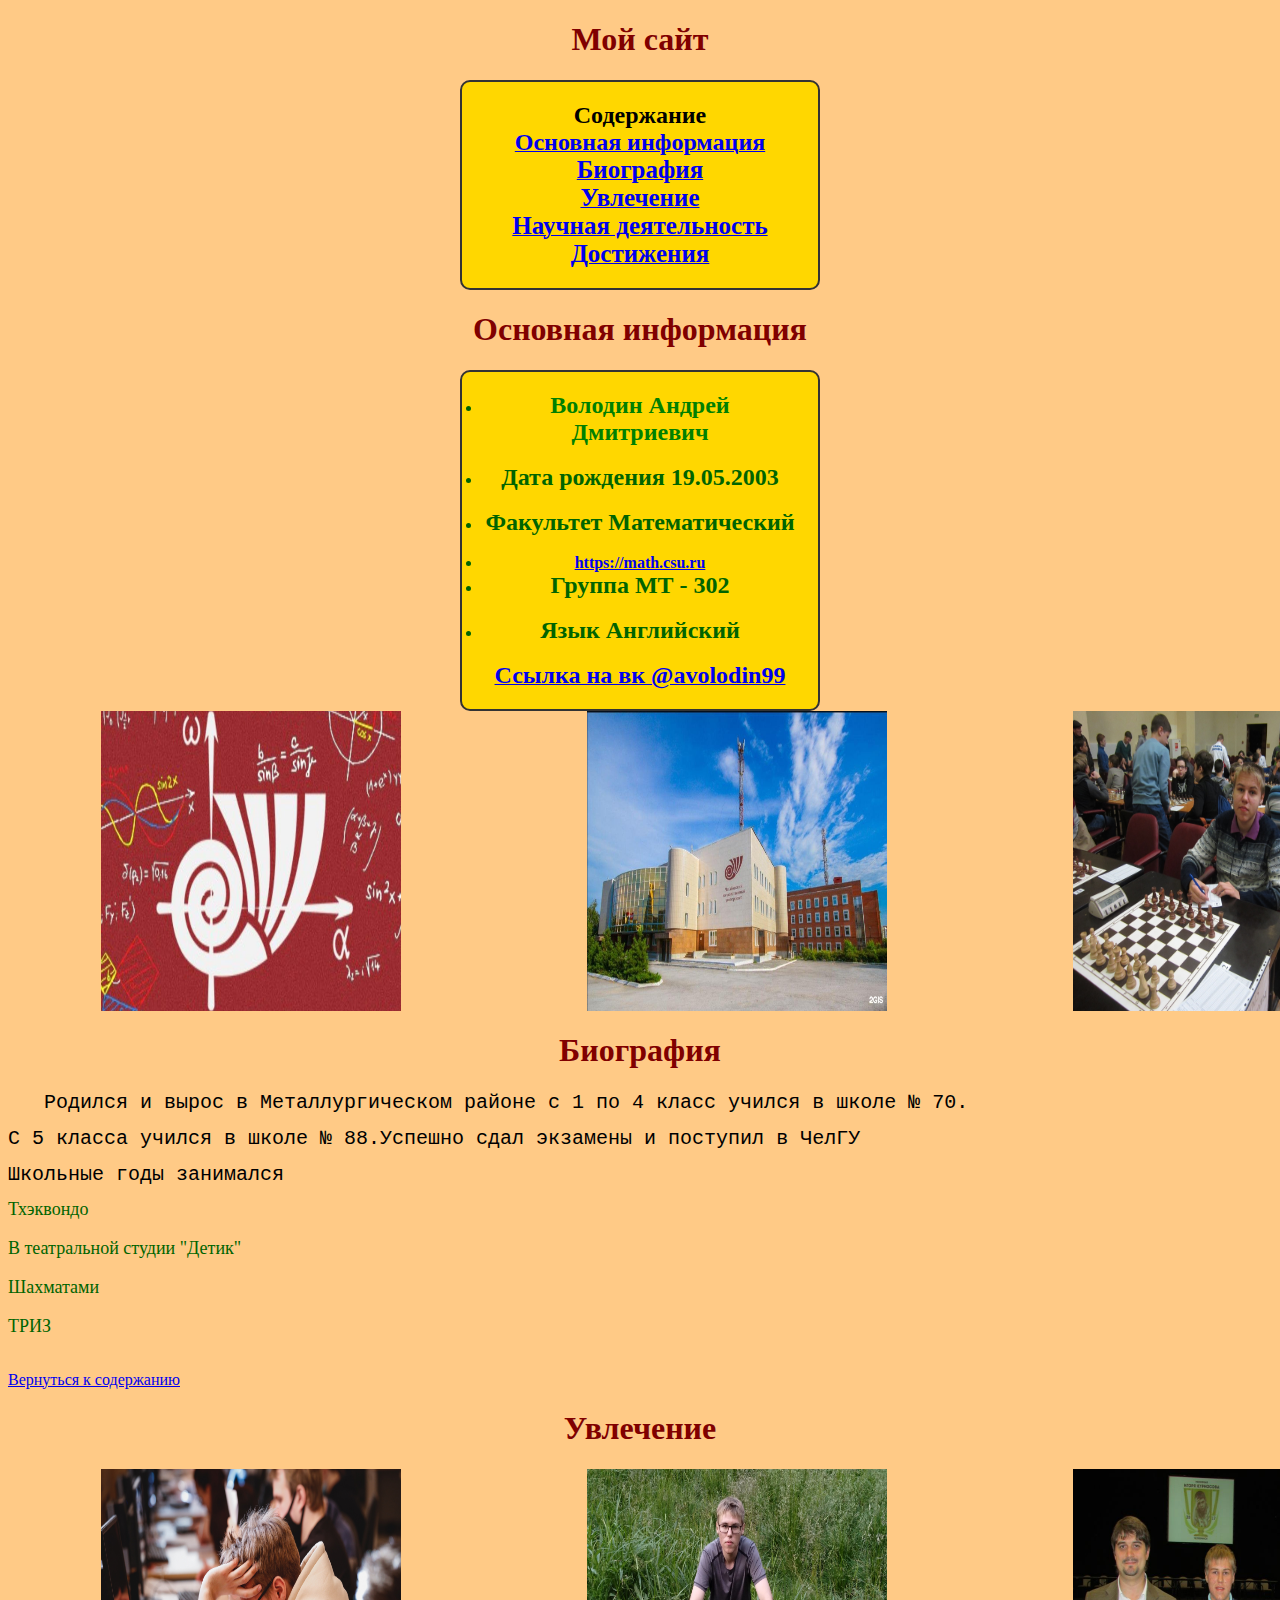
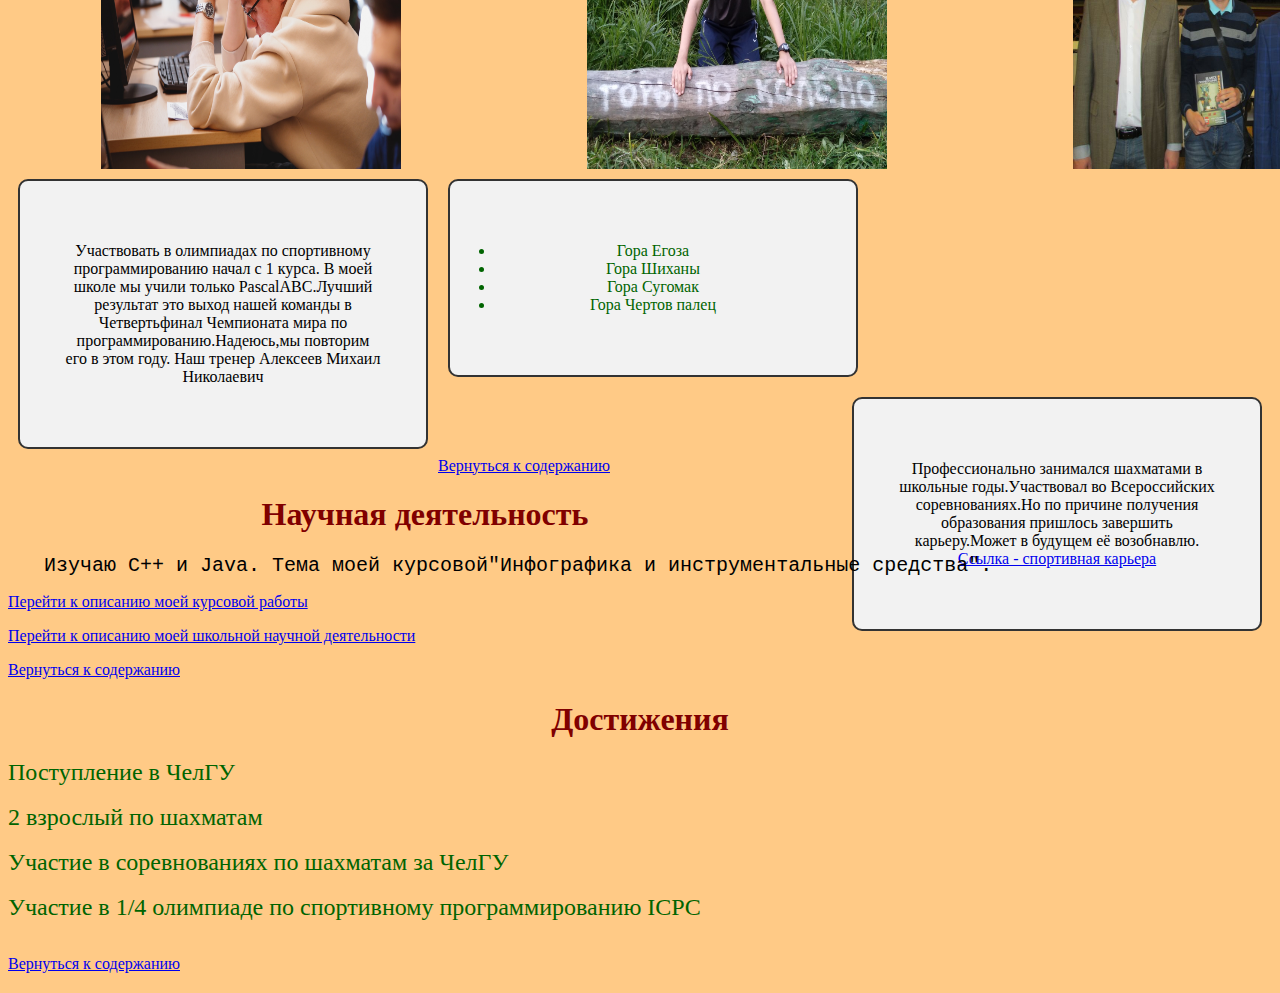
<file: index.html>
<!DOCTYPE html>
<html lang ="en">
<head>
	<meta charset="UTF-8">
	
	<title>лабораторная работа 1</title>
	<link rel = "stylesheet" href = "css/Biography.css">
</head>
<body>

	<h1 id="d0" style="text-align:center;">Мой сайт</h1>
	<div class="centered-text">
	<a id = "d"><b><font size="5">Содержание</font></b><br></a>
	<a href="#d1"><b><font size="5">Основная информация</font></b><br></a>
	<a href="#d2"><b><span style="font-size:25px;">Биография</span></b><br></a>
	<a href="#d3"><b><span style="font-size:25px;">Увлечение</span></b><br></a>
	<a href="#d4"><b><span style="font-size:25px;">Научная деятельность</span></b><br></a>
	<a href="#d5"><b><span style="font-size:25px;">Достижения</span></b><br></a>
	</div>
	<h1 id = "d1" style="text-align:center;">Основная информация</h1>
	 <div class="centered-text">
	<li><font size ='5' color = 'Green'><strong>Володин Андрей Дмитриевич</strong></font></li><br>
	<li><font size ='5'><strong>Дата рождения 19.05.2003</strong></font></li><br>
	<li><font size ='5'><strong>Факультет Математический</strong></font></li><br>
	<li><a href ="https://math.csu.ru"<font size ='5'><strong>https://math.csu.ru</strong></font></li></a>
	<li><font size ='5' ><strong>Группа МТ - 302</strong></font></li><br>
	<li><font size ='5'><strong>Язык Английский</strong></font></li><br>
	<a href ="https://vk.com/avolodin99"<li><font size ='5'><strong>Ссылка на вк @avolodin99</strong></font></li><br></a>
	</div>
	<div class= "image-container">
	<img src="jpg/math.jpg"  class="image">
	<img src="jpg/ЧелГу.jpg"  class="image">
	<img src="jpg/chess1.jpg"  class="image"></div>
	
	<h1 id = "d2" style="text-align:center;">Биография</h1>
	<pre><p><font size ='5'>   Родился и вырос в Металлургическом районе с 1 по 4 класс учился в школе № 70.</font></p></pre>
	<pre><p><font size ='5'>С 5 класса учился в школе № 88.Успешно сдал экзамены и поступил в ЧелГУ</font></p></pre>
	<pre><p><font size ='5'>Школьные годы занимался</font></p></pre>
	<li><font size ='4'>Тхэквондо</font></li><br>
	<li><font size ='4' >В театральной студии "Детик"</font></li><br>
	<li><font size ='4' >Шахматами</font></li><br>
	<li><font size ='4' >ТРИЗ</font></li><br>
	<a href="#d"><p> Вернуться к содержанию</p></a>
	
	<h1  id = "d3" style="text-align:center;">Увлечение</h1>
	<div class= "image-container">
	<img   src="jpg/olymp.jpg"  class="image" >
	<img   src="jpg/travel.jpg"  class="image" >
	<img   src="jpg/seans_2017.jpg" class="image">
	</div>
	
   <div class="text-block" id="left-block">
        <p>Участвовать в олимпиадах по спортивному программированию начал с 1 курса.
		В моей школе мы учили только PascalABC.Лучший результат это выход нашей команды в Четвертьфинал Чемпионата мира по программированию.Надеюсь,мы повторим его в этом году.
		Наш тренер Алексеев Михаил Николаевич</p>
    </div>

   
    <div class="text-block" id="center-block">
        <p><li>Гора Егоза</li>
		<li>Гора Шиханы</li>
		<li>Гора Сугомак</li>
		<li>Гора Чертов палец</li>
		</p>
    </div>

   
    <div class="text-block" id="right-block">
        <p>Профессионально занимался шахматами в школьные годы.Участвовал во Всероссийских соревнованиях.Но по причине получения образования пришлось завершить карьеру.Может в будущем её возобнавлю.
		<a href="https://ratings.ruchess.ru/people/4720"> Ссылка - спортивная карьера</a></p>
    </div>
	<br>
	<br>
	<br><br>
	<a href="#d"><p> Вернуться к содержанию</p></a>
    
	<h1 id = "d4"style="text-align:center;" >Научная деятельность</h1>
	<pre><p><font size ='5'>   Изучаю С++ и Java. Тема моей курсовой"Инфографика и инструментальные средства".</font></p></pre>
	<p><a href="html/science.html">Перейти к описанию моей курсовой работы</p>
	<p><a href="html/studyschool.html">Перейти к описанию моей школьной научной деятельности</p>
	</a><a href="#d"><p> Вернуться к содержанию</p></a>
	<h1 id = "d5" style="text-align:center;">Достижения</h1>
	<li><font size ='5'>Поступление в ЧелГУ</font></li><br>
	<li><font size ='5' >2 взрослый по шахматам</font></li><br>
	<li><font size ='5' >Участие в соревнованиях по шахматам за ЧелГУ </font></li><br>
	<li><font size ='5' >Участие в 1/4 олимпиаде по спортивному программированию ICPC</font></li><br>
	<a href="#d"><p> Вернуться к содержанию</p></a>
	</body>
	</body>
	</html>
</file>
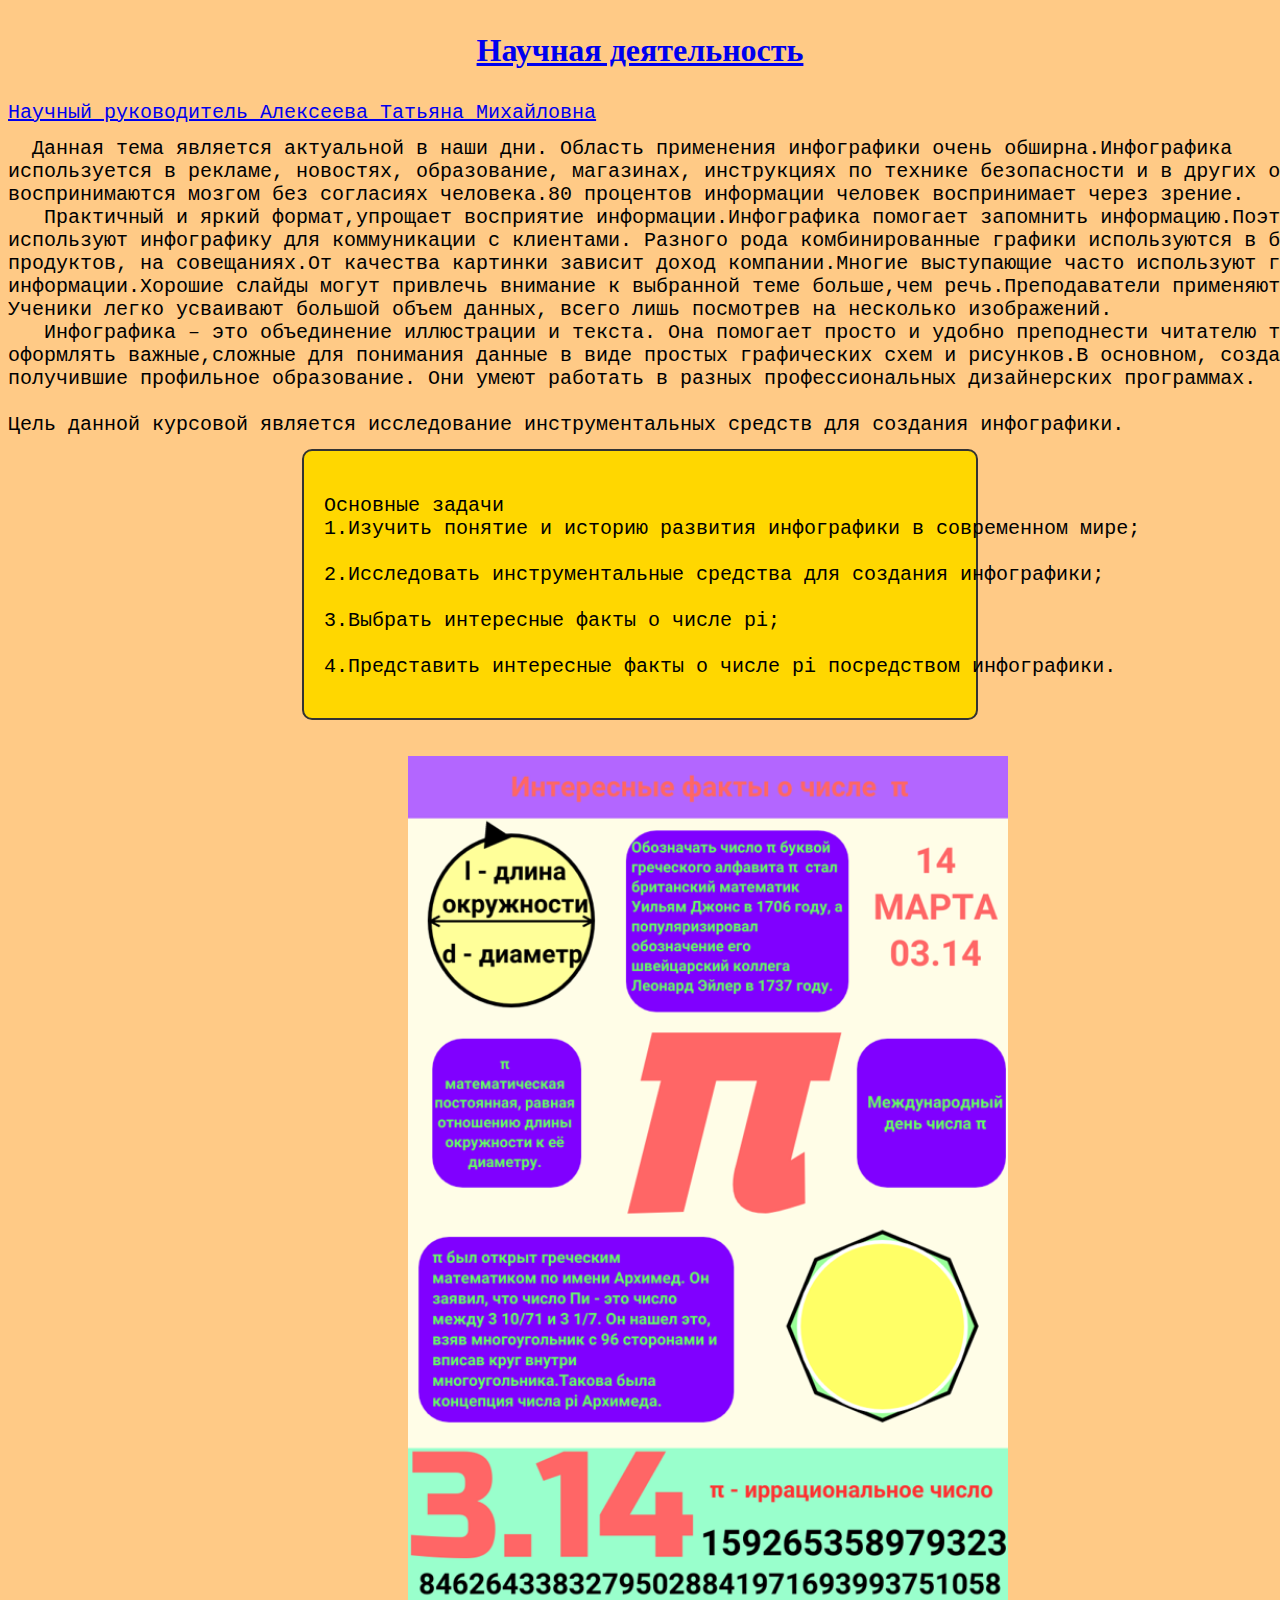
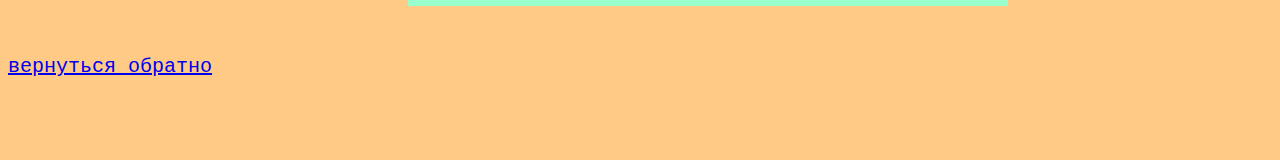
<file: html/science.html>
<!DOCTYPE html>
<html lang ="en">
<head>
	<meta charset="UTF-8">
	
	<title>Научная деятельность</title>
	<link rel= "stylesheet" href = "../css/Study.css">

</head>
<body>
<h1 id = "d4"style="text-align:center;" ><p><a href="../index.html">Научная деятельность</h1></p></a>
<pre><p><font size ='5'><a href ="https://www.csu.ru/Lists/List4/sotrudnik.aspx?ID=283">Научный руководитель Алексеева Татьяна Михайловна</a>
<pre><p><font size ='5'>  Данная тема является актуальной в наши дни. Область применения инфографики очень обширна.Инфографика 
используется в рекламе, новостях, образование, магазинах, инструкциях по технике безопасности и в других областях. Изображения 
воспринимаются мозгом без согласияx человека.80 процентов информации человек воспринимает через зрение.
   Практичный и яркий формат,упрощает восприятие информации.Инфографика помогает запомнить информацию.Поэтому все больше компаний 
используют инфографику для коммуникации с клиентами. Разного рода комбинированные графики используются в бизнесе в продаже своих 
продуктов, на совещаниях.От качества картинки зависит доход компании.Многие выступающие часто используют графический способ передачи 
информации.Хорошие слайды могут привлечь внимание к выбранной теме больше,чем речь.Преподаватели применяют такой способ подачи. 
Ученики легко усваивают большой объем данных, всего лишь посмотрев на несколько изображений.
   Инфографика – это объединение иллюстрации и текста. Она помогает просто и удобно преподнести читателю тему. Реализует возможность 
оформлять важные,сложные для понимания данные в виде простых графических схем и рисунков.В основном, созданием занимаются дизайнеры, 
получившие профильное образование. Они умеют работать в разных профессиональных дизайнерских программах. 

Цель данной курсовой является исследование инструментальных средств для создания инфографики.
<div class="centered-text">
Основные задачи
1.Изучить понятие и историю развития инфографики в современном мире;<br>
2.Исследовать инструментальные средства для создания инфографики;<br>
3.Выбрать интересные факты о числе pi;<br>
4.Представить интересные факты о числе pi посредством инфографики.
</font></p></pre></div>
<img src="../jpg/pi.png"  class ="image" ><br>
<p id = "d4"style="text-align:center;" ><p><a href="../index.html">вернуться обратно</p></a>
</font></p></pre>










</body>
	</body>
	</html>
	</html>
</file>
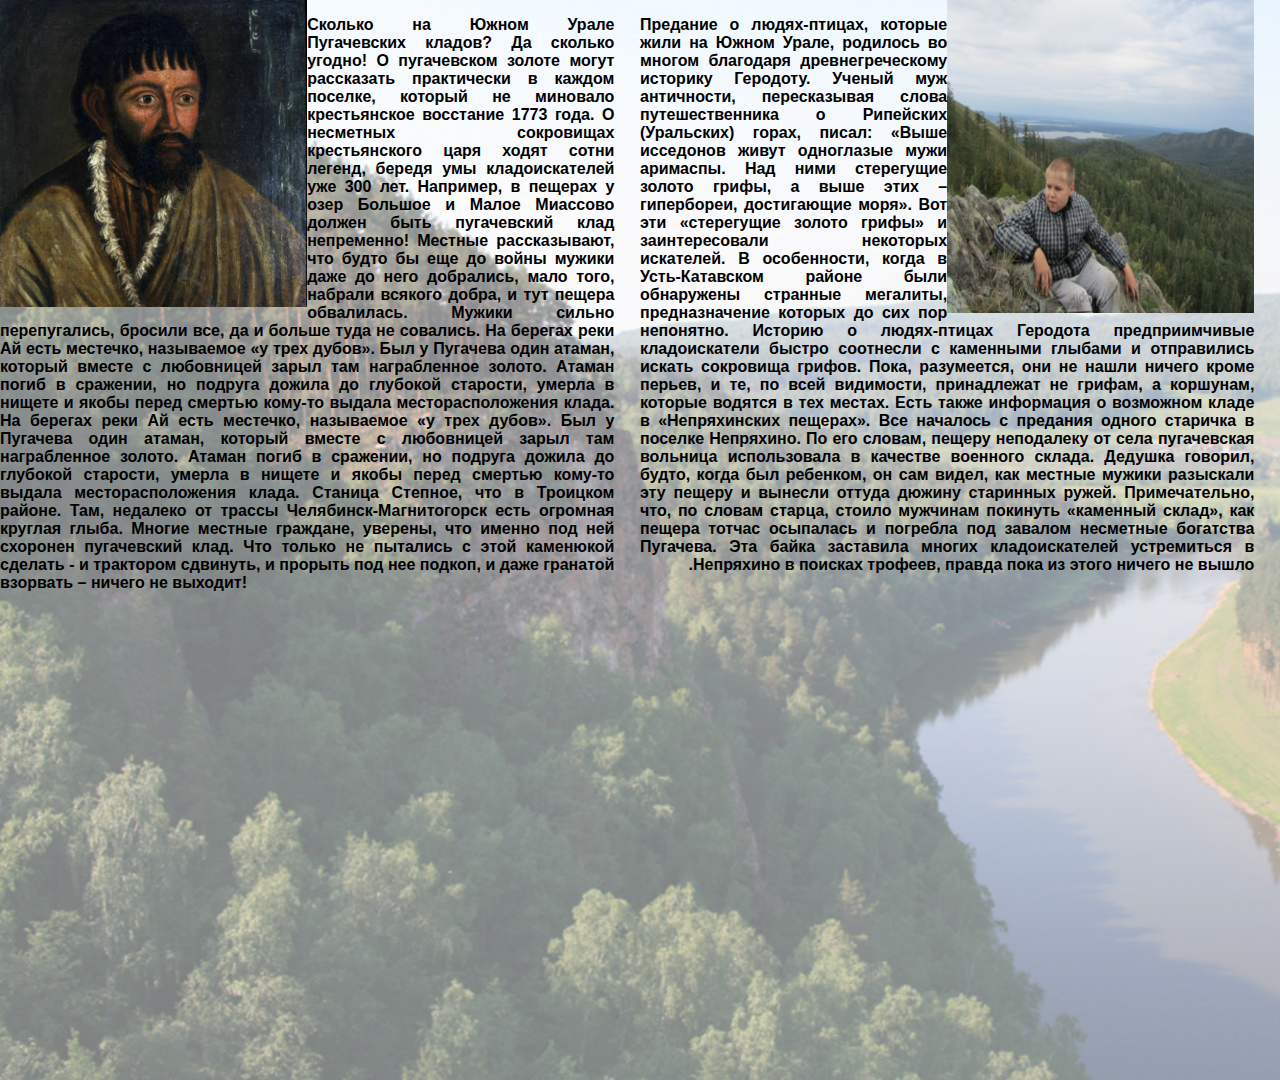
<file: html/studyschool.html>
<!DOCTYPE html>
<html lang="en">
<head>
    <meta charset="UTF-8">
    <meta name="viewport" content="width=device-width, initial-scale=1.0">
    <link rel="stylesheet" type="text/css" href="../css/studyschool.css">
</head>
<body>
    <img src="../jpg/4.jpg" alt="Background Image" style="position: absolute; top: 0; bottom: 0; left: 0; right: 0; z-index: -1; opacity: 0.5;">
    <div class="container">
        <div class="block">
          <img src="../jpg/e.jpg" alt="Left Image">
          <p>Сколько на Южном Урале Пугачевских кладов?
Да сколько угодно! О пугачевском золоте могут рассказать практически в каждом поселке, который не миновало крестьянское восстание  1773 года. О несметных  сокровищах крестьянского царя ходят сотни легенд, бередя умы кладоискателей уже 300 лет.
Например, в пещерах у озер Большое и Малое Миассово должен быть пугачевский клад непременно! Местные рассказывают, что  будто бы еще до войны мужики даже до него добрались, мало того, набрали всякого добра, и тут пещера обвалилась. Мужики  сильно перепугались, бросили все, да и больше туда не совались.
На берегах реки Ай  есть местечко, называемое «у трех дубов». Был у Пугачева один атаман, который вместе с любовницей зарыл там награбленное золото. Атаман погиб в сражении, но подруга дожила до глубокой старости, умерла в нищете и  якобы перед смертью кому-то выдала месторасположения клада.
На берегах реки Ай  есть местечко, называемое «у трех дубов». Был у Пугачева один атаман, который вместе с любовницей зарыл там награбленное золото. Атаман погиб в сражении, но подруга дожила до глубокой старости, умерла в нищете и  якобы перед смертью кому-то выдала месторасположения клада.
Станица Степное, что  в Троицком районе. Там, недалеко от трассы Челябинск-Магнитогорск есть огромная круглая глыба. Многие местные граждане,  уверены, что именно под ней схоронен пугачевский клад. Что только не пытались с этой каменюкой сделать - и трактором сдвинуть, и прорыть под нее подкоп, и даже гранатой взорвать – ничего не выходит!
</p>
        </div>
        <div class="block rtl">
            <img src="../jpg/d.jpg" alt="Right Image">
            <p>Предание о людях-птицах, которые жили на Южном Урале, родилось во многом благодаря древнегреческому историку Геродоту. Ученый муж античности, пересказывая слова путешественника о Рипейских (Уральских) горах, писал: «Выше исседонов живут одноглазые мужи аримаспы. Над ними стерегущие золото грифы, а выше этих – гипербореи, достигающие моря». Вот эти «стерегущие золото грифы» и заинтересовали  некоторых  искателей. В особенности, когда в Усть-Катавском районе были обнаружены странные мегалиты, предназначение которых до сих пор непонятно. Историю о людях-птицах Геродота предприимчивые кладоискатели быстро соотнесли с каменными глыбами и отправились искать сокровища грифов. Пока, разумеется, они не нашли ничего кроме перьев, и те, по всей видимости, принадлежат  не грифам, а коршунам, которые водятся в тех местах.
Есть также информация о возможном кладе в «Непряхинских пещерах». Все началось с предания одного старичка в поселке Непряхино. По его словам, пещеру неподалеку от села  пугачевская вольница использовала в качестве военного склада. Дедушка говорил, будто, когда был ребенком, он сам видел, как местные мужики разыскали эту пещеру и  вынесли оттуда дюжину старинных ружей. Примечательно, что, по словам старца, стоило мужчинам покинуть «каменный склад», как пещера тотчас осыпалась и погребла под завалом несметные богатства Пугачева. Эта байка заставила  многих кладоискателей устремиться в Непряхино в поисках трофеев, правда пока из этого ничего не вышло.

</p>
        </div>
    </div>
</body>
</html>
</file>
<file: css/Biography.css>
body{ 
    background: #FFCA86;
}
h1{
color: #800000
}
li{
color: #006400
}

.image-container {
    display: flex; 
}


.image {
    width: 300px;
    height: 300px;
    margin: 0 93px; 
}

 .text-block {
            width: 25%; 
            padding: 45px; 
            text-align: center; 
            margin: 10px; 
            background-color: #f2f2f2; 
            border: 2px solid #333; 
            border-radius: 10px; 
            display: inline-block; 
        }

       
        #left-block {
            float: left; 
        }

        
        #center-block {
            margin: 100 auto; 
        }

        
        #right-block {
            float: right; 
        }
		.centered-text {
            text-align: center; 
            margin: 0 auto; 
            padding: 20px; 
            background-color: #FFD700; 
            border: 2px solid #333; 
            border-radius: 10px; 
            width: 25%; 
        }
</file>
<file: css/Study.css>
body{ 
    background: #FFCA86;
}
h1{
color: #800000
}
.centered-text {
            text-align: left; 
            margin: 0 auto; 
            padding: 20px; 
            background-color: #FFD700; 
            border: 2px solid #333; 
            border-radius: 10px; 
            width: 50%; 
        }
		
		.image {
    width: 600px;
    height: 600;
    margin: 0 400px; 
}
.block {
  display: flex;
  align-items: center;
  justify-content: center;
}





.container {
  display: flex;
}

.text-block {
  width: 50%;
  display: flex;
  flex-direction: column;
  align-items: stretch;
  box-sizing: border-box;
}

.text-block p {
  width: 100%;
  box-sizing: border-box;
}

.text-block img {
  width: 100%;
  height: 50%;
  object-fit: cover; /* это позволит изображению масштабироваться, сохраняя пропорции */
}

.left {
  padding: 20px;
  flex-direction: column-reverse;
}

.right {
  padding: 20px;
  flex-direction: column;
}
</file>
<file: css/studyschool.css>
body {
    margin: 0;
    padding: 0;
    box-sizing: border-box;
    font-family: Arial, sans-serif;
}

.container {
    width: 100%;
    height: 100%;
}



.block {
    width: 48%;
    float: left;
    margin-right: 2%;
}

.block img {
    width: 50%;
    height: auto;
    float: left;
}

.block p {
    text-align: justify;
    font-weight: bold;
}

.block.rtl {
    direction: rtl;
    margin-right: 0;
}

.block.rtl img {
	width: 50%;
    height: auto;
    float: right;
}
</file>
